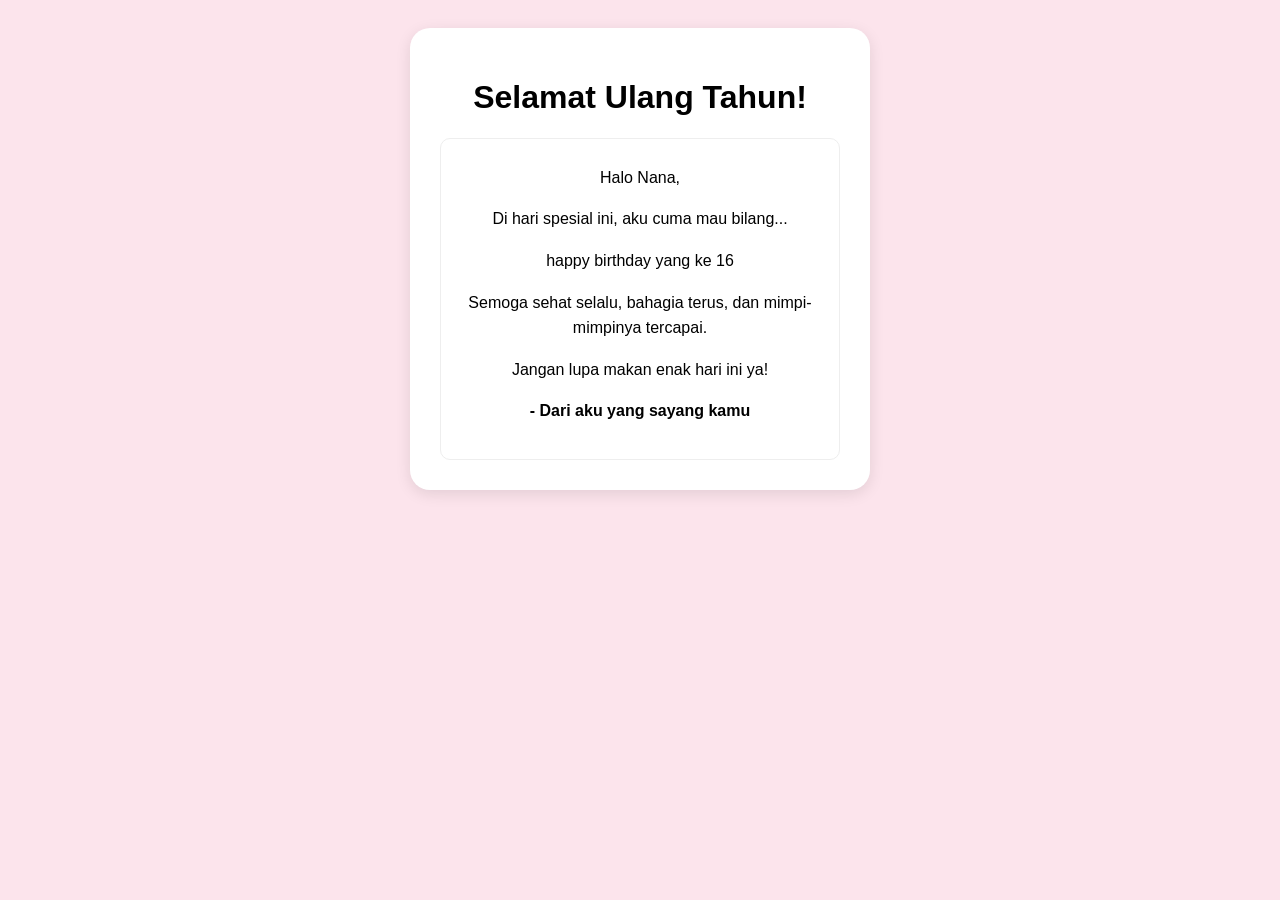
<file: index.html>
<!DOCTYPE html>
<html lang="id">
<head>
    <link rel="stylesheet" href="style.css">
    <title>Happy Birthday!</title>
</head>
<body>
    <div class="container">
        <h1>Selamat Ulang Tahun!</h1>
        <div class="scroll-content">
            <p>Halo Nana,</p>
            <p>Di hari spesial ini, aku cuma mau bilang...</p>
            <p>happy birthday yang ke 16</p>
            <p>Semoga sehat selalu, bahagia terus, dan mimpi-mimpinya tercapai.</p>
            <p>Jangan lupa makan enak hari ini ya!</p>
            <p><strong>- Dari aku yang sayang kamu</strong></p>
        </div>
    </div>
</body>
</html>
</file>
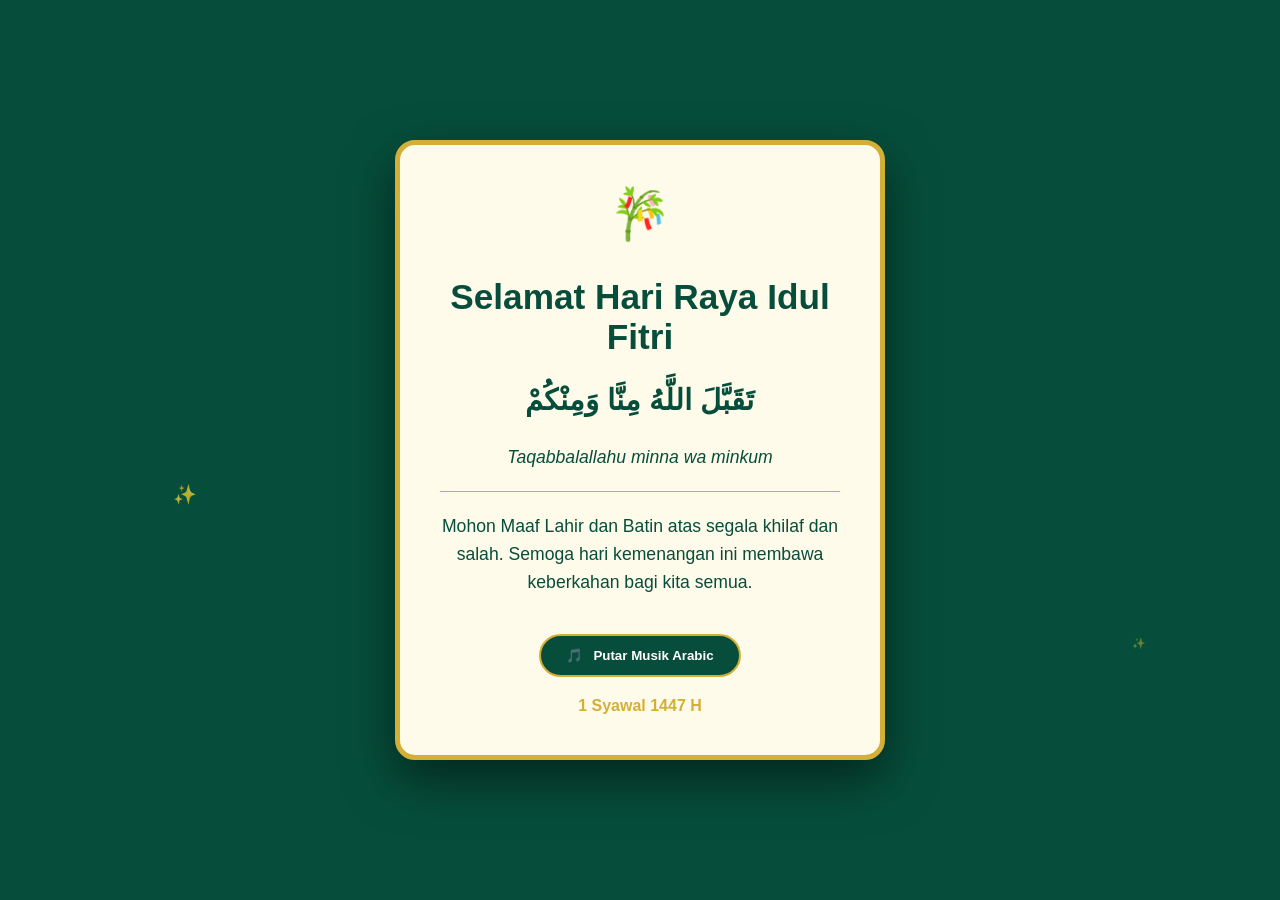
<file: idulfitri.html>
<!DOCTYPE html>
<html lang="id">
<head>
    <meta charset="UTF-8">
    <meta name="viewport" content="width=device-width, initial-scale=1.0">
    <title>Selamat Idul Fitri 1447H</title>
    <style>
        :root {
            --gold: #d4af37;
            --dark-green: #064e3b;
            --cream: #fffbeb;
        }

        body {
            margin: 0;
            padding: 0;
            display: flex;
            justify-content: center;
            align-items: center;
            min-height: 100vh;
            background-color: var(--dark-green);
            font-family: 'Segoe UI', Tahoma, Geneva, Verdana, sans-serif;
            color: var(--dark-green);
            overflow: hidden;
        }

        body::before {
            content: "";
            position: absolute;
            width: 100%;
            height: 100%;
            background-image: radial-gradient(var(--gold) 0.5px, transparent 0.5px);
            background-size: 30px 30px;
            opacity: 0.1;
        }

        .card {
            background: var(--cream);
            padding: 40px;
            border-radius: 20px;
            box-shadow: 0 20px 50px rgba(0,0,0,0.5);
            text-align: center;
            max-width: 400px;
            width: 90%;
            border: 5px solid var(--gold);
            position: relative;
            z-index: 1;
            animation: fadeIn 1.5s ease-out;
        }

        h1 { font-size: 2.2rem; margin-bottom: 10px; color: var(--dark-green); }
        .arabic { font-size: 1.8rem; margin: 20px 0; font-weight: bold; }
        p { font-size: 1.1rem; line-height: 1.6; }
        .footer-text { margin-top: 20px; font-weight: bold; color: var(--gold); }

        /* Tombol Musik Baru */
        .btn-audio {
            margin-top: 20px;
            padding: 12px 25px;
            background-color: var(--dark-green);
            color: white;
            border: 2px solid var(--gold);
            border-radius: 50px;
            cursor: pointer;
            font-weight: bold;
            display: inline-flex;
            align-items: center;
            gap: 10px;
        }

        @keyframes fadeIn {
            from { opacity: 0; transform: translateY(20px); }
            to { opacity: 1; transform: translateY(0); }
        }

        .ketupat {
            font-size: 50px;
            margin-bottom: 10px;
            display: inline-block;
            animation: swing 3s ease-in-out infinite;
        }

        @keyframes swing {
            0%, 100% { transform: rotate(-10deg); }
            50% { transform: rotate(10deg); }
        }
    </style>
</head>
<body>

    <div class="card">
        <div class="ketupat">🎋</div>
        <h1>Selamat Hari Raya Idul Fitri</h1>
        <p class="arabic">تَقَبَّلَ اللَّهُ مِنَّا وَمِنْكُمْ</p>
        <p><i>Taqabbalallahu minna wa minkum</i></p>
        <hr style="border: 0; border-top: 1px solid #d4af37; margin: 20px 0;">
        <p>Mohon Maaf Lahir dan Batin atas segala khilaf dan salah. Semoga hari kemenangan ini membawa keberkahan bagi kita semua.</p>
        
        <button class="btn-audio" id="playBtn" onclick="togglePlay()">
            <span>🎵</span> <span id="btnText">Putar Musik Arabic</span>
        </button>

        <div class="footer-text">
            1 Syawal 1447 H
        </div>
    </div>

    <audio id="myAudio" loop>
        <source src="https://www.bensound.com/bensound-music/bensound-india.mp3" type="audio/mpeg">
    </audio>

    <script>
        const audio = document.getElementById('myAudio');
        const btnText = document.getElementById('btnText');
        let isPlaying = false;

        function togglePlay() {
            if (!isPlaying) {
                audio.play().then(() => {
                    btnText.innerText = "Matikan Musik";
                    isPlaying = true;
                }).catch(err => {
                    alert("Klik lagi ya, sedang memuat suara...");
                });
            } else {
                audio.pause();
                btnText.innerText = "Putar Musik Arabic";
                isPlaying = false;
            }
        }

        // Efek Bintang
        function createStar() {
            const star = document.createElement('div');
            star.innerHTML = '✨';
            star.style.position = 'absolute';
            star.style.left = Math.random() * 100 + 'vw';
            star.style.top = Math.random() * 100 + 'vh';
            star.style.fontSize = Math.random() * 20 + 10 + 'px';
            star.style.opacity = Math.random();
            star.style.pointerEvents = 'none';
            document.body.appendChild(star);
            setTimeout(() => { star.remove(); }, 3000);
        }
        setInterval(createStar, 500);
    </script>
</body>
</html>
</file>
<file: style.css>
body {
    background-color: #fce4ec;
    font-family: 'Arial', sans-serif;
    display: flex;
    justify-content: center;
    padding: 20px;
}

.container {
    background: white;
    padding: 30px;
    border-radius: 20px;
    width: 100%;
    max-width: 400px;
    text-align: center;
    box-shadow: 0 4px 15px rgba(0,0,0,0.1);
}

.scroll-content {
    height: 300px; /* Tinggi kotak scroll */
    overflow-y: auto; /* Ini kunci agar bisa di-scroll */
    padding: 10px;
    border: 1px solid #eee;
    border-radius: 10px;
    line-height: 1.6;
}
</file>
